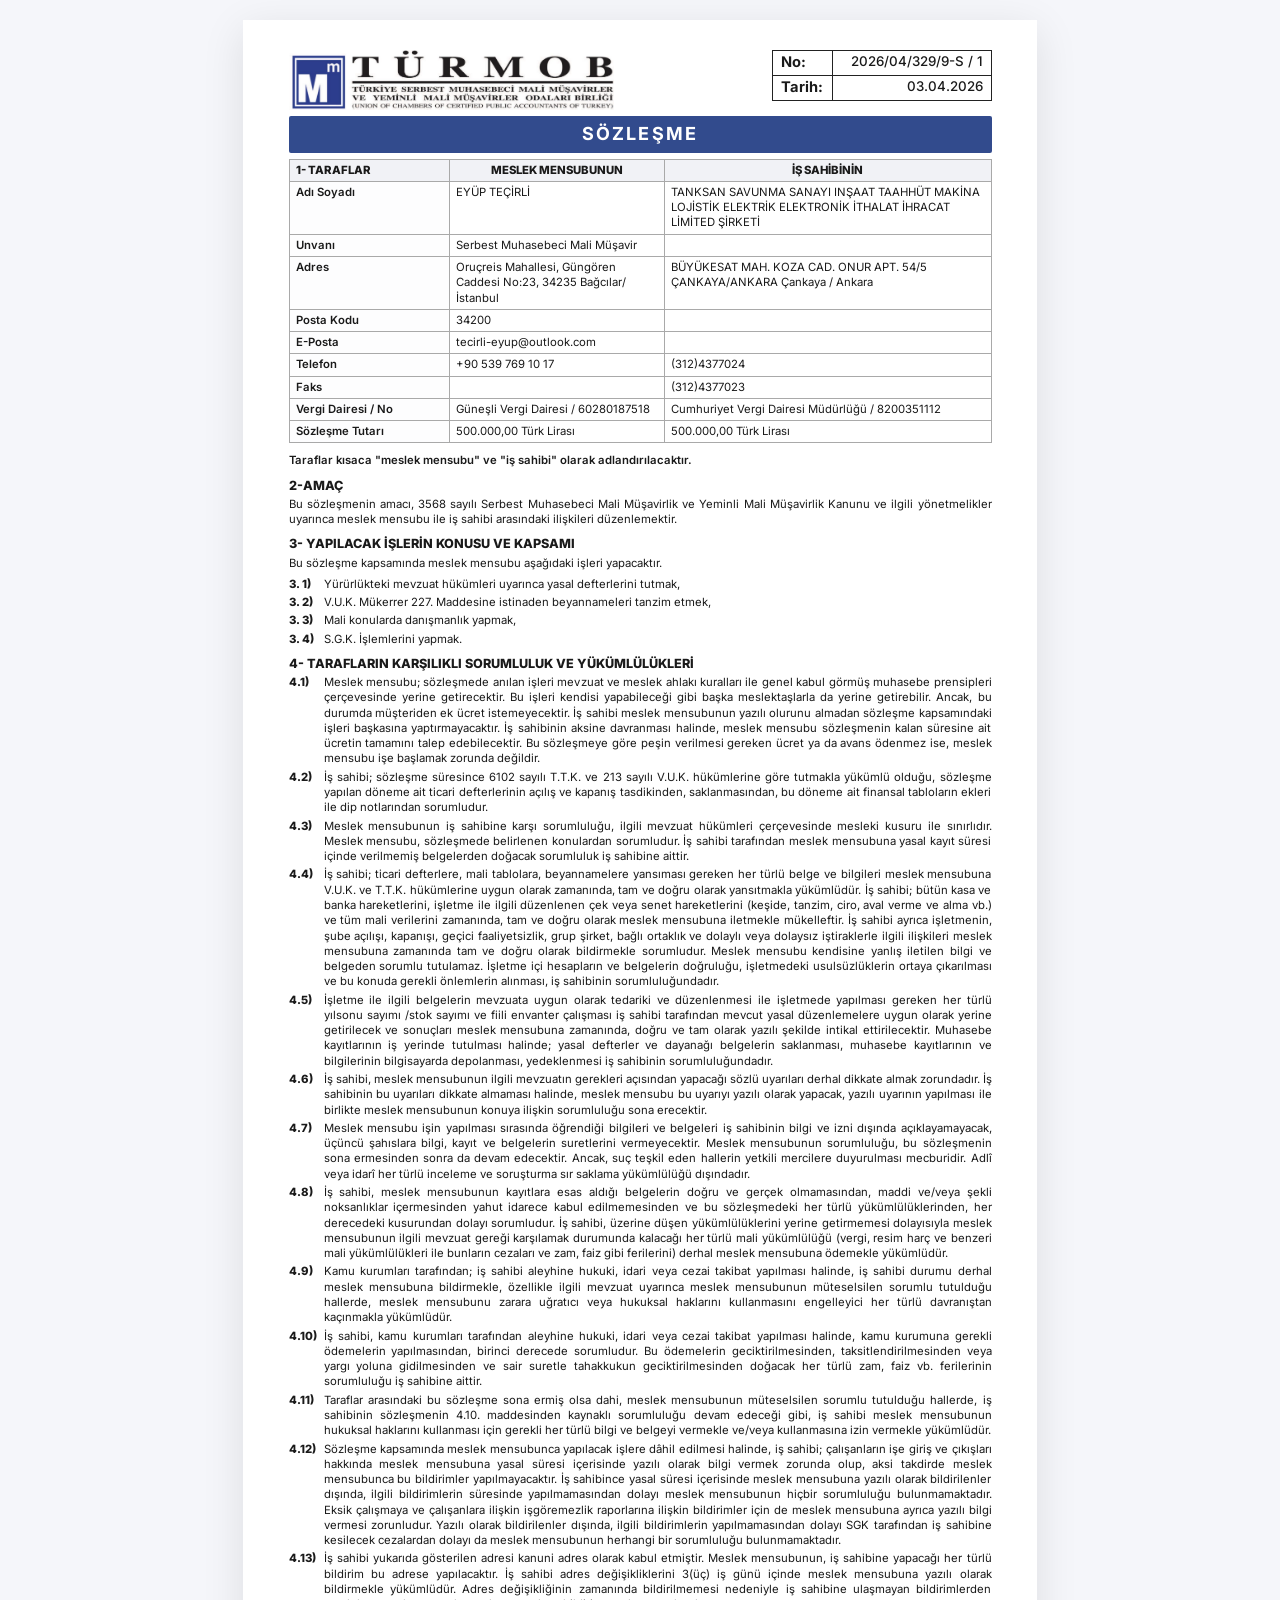
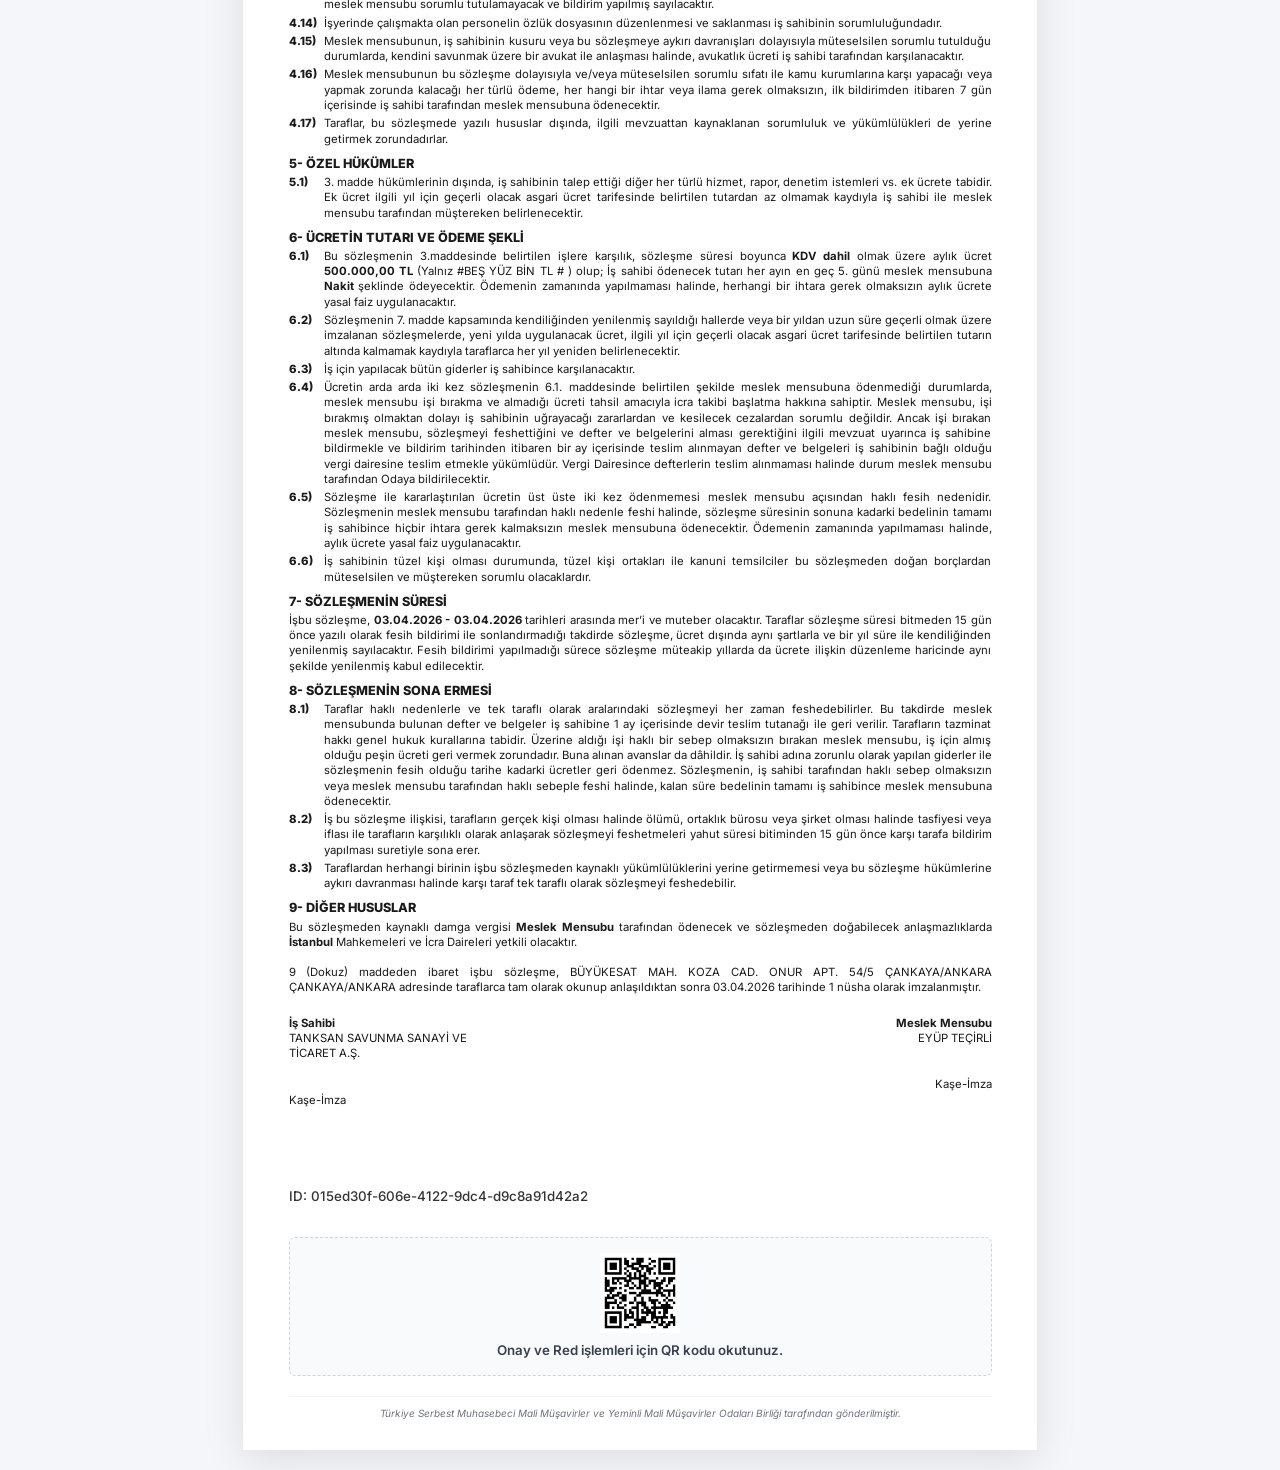
<file: belge/index.html>
<!DOCTYPE html>
<html lang="tr">

<head>
    <meta charset="UTF-8">
    <meta name="viewport" content="width=device-width, initial-scale=1.0">
    <title>TÜRMOB Sözleşme</title>
    <link rel="stylesheet" href="turkmob.css">
    <link href="https://fonts.googleapis.com/css2?family=Inter:wght@400;500;600;700;800;900&display=swap"
        rel="stylesheet">
</head>

<body>
    <div class="page">
        <!-- Header -->
        <div class="header">
            <div class="logo-section">
                <img src="logo.png" alt="TÜRMOB Logo" class="official-logo">
            </div>
            <div class="meta-info">
                <div class="meta-row">
                    <div class="meta-label">No:</div>
                    <div class="meta-value">2026/04/329/9-S / 1</div>
                </div>
                <div class="meta-row">
                    <div class="meta-label">Tarih:</div>
                    <div class="meta-value">03.04.2026</div>
                </div>
            </div>
        </div>

        <!-- Main Title -->
        <div class="title-bar">SÖZLEŞME</div>

        <!-- Table Grid Section -->
        <table class="contract-table">
            <thead>
                <tr>
                    <th class="th-section" style="width: 160px;">1- TARAFLAR</th>
                    <th class="th-section col-header">MESLEK MENSUBUNUN</th>
                    <th class="th-section col-header">İŞ SAHİBİNİN</th>
                </tr>
            </thead>
            <tbody>
                <tr>
                    <td class="row-label">Adı Soyadı</td>
                    <td>EYÜP TEÇİRLİ</td>
                    <td style="text-transform: uppercase;">TANKSAN SAVUNMA SANAYI INŞAAT TAAHHÜT
                        MAKİNA LOJİSTİK ELEKTRİK ELEKTRONİK İTHALAT İHRACAT LİMİTED ŞİRKETİ</td>
                </tr>
                <tr>
                    <td class="row-label">Unvanı</td>
                    <td>Serbest Muhasebeci Mali Müşavir</td>
                    <td></td>
                </tr>
                <tr>
                    <td class="row-label">Adres</td>
                    <td>
                        Oruçreis Mahallesi, Güngören Caddesi No:23, 34235 Bağcılar/İstanbul<br>
                    </td>
                    <td>
                        BÜYÜKESAT MAH. KOZA CAD. ONUR APT. 54/5<br>
                        ÇANKAYA/ANKARA Çankaya / Ankara
                    </td>
                </tr>
                <tr>
                    <td class="row-label">Posta Kodu</td>
                    <td>34200</td>
                    <td></td>
                </tr>
                <tr>
                    <td class="row-label">E-Posta</td>
                    <td>tecirli-eyup@outlook.com</td>
                    <td></td>
                </tr>
                <tr>
                    <td class="row-label">Telefon</td>
                    <td>+90 539 769 10 17</td>
                    <td>(312)4377024</td>
                </tr>
                <tr>
                    <td class="row-label">Faks</td>
                    <td></td>
                    <td>(312)4377023</td>
                </tr>
                <tr>
                    <td class="row-label">Vergi Dairesi / No</td>
                    <td>Güneşli Vergi Dairesi / 60280187518</td>
                    <td>Cumhuriyet Vergi Dairesi Müdürlüğü / 8200351112</td>
                </tr>
                <tr>
                    <td class="row-label">Sözleşme Tutarı</td>
                    <td>500.000,00 Türk Lirası</td>
                    <td>500.000,00 Türk Lirası</td>
                </tr>
            </tbody>
        </table>

        <!-- Summary text -->
        <div class="content-area">
            <p class="sub-paragraph" style="font-weight: 600;">Taraflar kısaca "meslek mensubu" ve "iş sahibi" olarak
                adlandırılacaktır.</p>

            <span class="main-clause">2-AMAÇ</span>
            <p class="sub-paragraph">Bu sözleşmenin amacı, 3568 sayılı Serbest Muhasebeci Mali Müşavirlik ve Yeminli
                Mali Müşavirlik Kanunu ve ilgili yönetmelikler uyarınca meslek mensubu ile iş sahibi arasındaki
                ilişkileri düzenlemektir.</p>

            <span class="main-clause">3- YAPILACAK İŞLERİN KONUSU VE KAPSAMI</span>
            <p class="sub-paragraph">Bu sözleşme kapsamında meslek mensubu aşağıdaki işleri yapacaktır.</p>

            <div class="list-item">
                <div class="list-num">3. 1)</div>
                <div>Yürürlükteki mevzuat hükümleri uyarınca yasal defterlerini tutmak,</div>
            </div>
            <div class="list-item">
                <div class="list-num">3. 2)</div>
                <div>V.U.K. Mükerrer 227. Maddesine istinaden beyannameleri tanzim etmek,</div>
            </div>
            <div class="list-item">
                <div class="list-num">3. 3)</div>
                <div>Mali konularda danışmanlık yapmak,</div>
            </div>
            <div class="list-item">
                <div class="list-num">3. 4)</div>
                <div>S.G.K. İşlemlerini yapmak.</div>
            </div>

            <span class="main-clause">4- TARAFLARIN KARŞILIKLI SORUMLULUK VE YÜKÜMLÜLÜKLERİ</span>
            <div class="list-item">
                <div class="list-num">4.1)</div>
                <div>Meslek mensubu; sözleşmede anılan işleri mevzuat ve meslek ahlakı kuralları ile genel kabul görmüş
                    muhasebe prensipleri çerçevesinde yerine getirecektir. Bu işleri kendisi yapabileceği gibi başka
                    meslektaşlarla da yerine getirebilir. Ancak, bu durumda müşteriden ek ücret istemeyecektir. İş
                    sahibi meslek mensubunun yazılı olurunu almadan sözleşme kapsamındaki işleri başkasına
                    yaptırmayacaktır. İş sahibinin aksine davranması halinde, meslek mensubu sözleşmenin kalan süresine
                    ait ücretin tamamını talep edebilecektir. Bu sözleşmeye göre peşin verilmesi gereken ücret ya da
                    avans ödenmez ise, meslek mensubu işe başlamak zorunda değildir.</div>
            </div>
            <div class="list-item">
                <div class="list-num">4.2)</div>
                <div>İş sahibi; sözleşme süresince 6102 sayılı T.T.K. ve 213 sayılı V.U.K. hükümlerine göre tutmakla
                    yükümlü olduğu, sözleşme yapılan döneme ait ticari defterlerinin açılış ve kapanış tasdikinden,
                    saklanmasından, bu döneme ait finansal tabloların ekleri ile dip notlarından sorumludur.</div>
            </div>
            <div class="list-item">
                <div class="list-num">4.3)</div>
                <div>Meslek mensubunun iş sahibine karşı sorumluluğu, ilgili mevzuat hükümleri çerçevesinde mesleki
                    kusuru ile sınırlıdır. Meslek mensubu, sözleşmede belirlenen konulardan sorumludur. İş sahibi
                    tarafından meslek mensubuna yasal kayıt süresi içinde verilmemiş belgelerden doğacak sorumluluk iş
                    sahibine aittir.</div>
            </div>
            <div class="list-item">
                <div class="list-num">4.4)</div>
                <div>İş sahibi; ticari defterlere, mali tablolara, beyannamelere yansıması gereken her türlü belge ve
                    bilgileri meslek mensubuna V.U.K. ve T.T.K. hükümlerine uygun olarak zamanında, tam ve doğru olarak
                    yansıtmakla yükümlüdür. İş sahibi; bütün kasa ve banka hareketlerini, işletme ile ilgili düzenlenen
                    çek veya senet hareketlerini (keşide, tanzim, ciro, aval verme ve alma vb.) ve tüm mali verilerini
                    zamanında, tam ve doğru olarak meslek mensubuna iletmekle mükelleftir. İş sahibi ayrıca işletmenin,
                    şube açılışı, kapanışı, geçici faaliyetsizlik, grup şirket, bağlı ortaklık ve dolaylı veya dolaysız
                    iştiraklerle ilgili ilişkileri meslek mensubuna zamanında tam ve doğru olarak bildirmekle
                    sorumludur. Meslek mensubu kendisine yanlış iletilen bilgi ve belgeden sorumlu tutulamaz. İşletme
                    içi hesapların ve belgelerin doğruluğu, işletmedeki usulsüzlüklerin ortaya çıkarılması ve bu konuda
                    gerekli önlemlerin alınması, iş sahibinin sorumluluğundadır.</div>
            </div>
            <div class="list-item">
                <div class="list-num">4.5)</div>
                <div>İşletme ile ilgili belgelerin mevzuata uygun olarak tedariki ve düzenlenmesi ile işletmede
                    yapılması gereken her türlü yılsonu sayımı /stok sayımı ve fiili envanter çalışması iş sahibi
                    tarafından mevcut yasal düzenlemelere uygun olarak yerine getirilecek ve sonuçları meslek mensubuna
                    zamanında, doğru ve tam olarak yazılı şekilde intikal ettirilecektir. Muhasebe kayıtlarının iş
                    yerinde tutulması halinde; yasal defterler ve dayanağı belgelerin saklanması, muhasebe kayıtlarının
                    ve bilgilerinin bilgisayarda depolanması, yedeklenmesi iş sahibinin sorumluluğundadır.</div>
            </div>
            <div class="list-item">
                <div class="list-num">4.6)</div>
                <div>İş sahibi, meslek mensubunun ilgili mevzuatın gerekleri açısından yapacağı sözlü uyarıları derhal
                    dikkate almak zorundadır. İş sahibinin bu uyarıları dikkate almaması halinde, meslek mensubu bu
                    uyarıyı yazılı olarak yapacak, yazılı uyarının yapılması ile birlikte meslek mensubunun konuya
                    ilişkin sorumluluğu sona erecektir.</div>
            </div>
            <div class="list-item">
                <div class="list-num">4.7)</div>
                <div>Meslek mensubu işin yapılması sırasında öğrendiği bilgileri ve belgeleri iş sahibinin bilgi ve izni
                    dışında açıklayamayacak, üçüncü şahıslara bilgi, kayıt ve belgelerin suretlerini vermeyecektir.
                    Meslek mensubunun sorumluluğu, bu sözleşmenin sona ermesinden sonra da devam edecektir. Ancak, suç
                    teşkil eden hallerin yetkili mercilere duyurulması mecburidir. Adlî veya idarî her türlü inceleme ve
                    soruşturma sır saklama yükümlülüğü dışındadır.</div>
            </div>
            <div class="list-item">
                <div class="list-num">4.8)</div>
                <div>İş sahibi, meslek mensubunun kayıtlara esas aldığı belgelerin doğru ve gerçek olmamasından, maddi
                    ve/veya şekli noksanlıklar içermesinden yahut idarece kabul edilmemesinden ve bu sözleşmedeki her
                    türlü yükümlülüklerinden, her derecedeki kusurundan dolayı sorumludur. İş sahibi, üzerine düşen
                    yükümlülüklerini yerine getirmemesi dolayısıyla meslek mensubunun ilgili mevzuat gereği karşılamak
                    durumunda kalacağı her türlü mali yükümlülüğü (vergi, resim harç ve benzeri mali yükümlülükleri ile
                    bunların cezaları ve zam, faiz gibi ferilerini) derhal meslek mensubuna ödemekle yükümlüdür.</div>
            </div>
            <div class="list-item">
                <div class="list-num">4.9)</div>
                <div>Kamu kurumları tarafından; iş sahibi aleyhine hukuki, idari veya cezai takibat yapılması halinde,
                    iş sahibi durumu derhal meslek mensubuna bildirmekle, özellikle ilgili mevzuat uyarınca meslek
                    mensubunun müteselsilen sorumlu tutulduğu hallerde, meslek mensubunu zarara uğratıcı veya hukuksal
                    haklarını kullanmasını engelleyici her türlü davranıştan kaçınmakla yükümlüdür.</div>
            </div>
            <div class="list-item">
                <div class="list-num">4.10)</div>
                <div>İş sahibi, kamu kurumları tarafından aleyhine hukuki, idari veya cezai takibat yapılması halinde,
                    kamu kurumuna gerekli ödemelerin yapılmasından, birinci derecede sorumludur. Bu ödemelerin
                    geciktirilmesinden, taksitlendirilmesinden veya yargı yoluna gidilmesinden ve sair suretle
                    tahakkukun geciktirilmesinden doğacak her türlü zam, faiz vb. ferilerinin sorumluluğu iş sahibine
                    aittir.</div>
            </div>
            <div class="list-item">
                <div class="list-num">4.11)</div>
                <div>Taraflar arasındaki bu sözleşme sona ermiş olsa dahi, meslek mensubunun müteselsilen sorumlu
                    tutulduğu hallerde, iş sahibinin sözleşmenin 4.10. maddesinden kaynaklı sorumluluğu devam edeceği
                    gibi, iş sahibi meslek mensubunun hukuksal haklarını kullanması için gerekli her türlü bilgi ve
                    belgeyi vermekle ve/veya kullanmasına izin vermekle yükümlüdür.</div>
            </div>
            <div class="list-item">
                <div class="list-num">4.12)</div>
                <div>Sözleşme kapsamında meslek mensubunca yapılacak işlere dâhil edilmesi halinde, iş sahibi;
                    çalışanların işe giriş ve çıkışları hakkında meslek mensubuna yasal süresi içerisinde yazılı olarak
                    bilgi vermek zorunda olup, aksi takdirde meslek mensubunca bu bildirimler yapılmayacaktır. İş
                    sahibince yasal süresi içerisinde meslek mensubuna yazılı olarak bildirilenler dışında, ilgili
                    bildirimlerin süresinde yapılmamasından dolayı meslek mensubunun hiçbir sorumluluğu bulunmamaktadır.
                    Eksik çalışmaya ve çalışanlara ilişkin işgöremezlik raporlarına ilişkin bildirimler için de meslek
                    mensubuna ayrıca yazılı bilgi vermesi zorunludur. Yazılı olarak bildirilenler dışında, ilgili
                    bildirimlerin yapılmamasından dolayı SGK tarafından iş sahibine kesilecek cezalardan dolayı da
                    meslek mensubunun herhangi bir sorumluluğu bulunmamaktadır.</div>
            </div>
            <div class="list-item">
                <div class="list-num">4.13)</div>
                <div>İş sahibi yukarıda gösterilen adresi kanuni adres olarak kabul etmiştir. Meslek mensubunun, iş
                    sahibine yapacağı her türlü bildirim bu adrese yapılacaktır. İş sahibi adres değişikliklerini 3(üç)
                    iş günü içinde meslek mensubuna yazılı olarak bildirmekle yükümlüdür. Adres değişikliğinin zamanında
                    bildirilmemesi nedeniyle iş sahibine ulaşmayan bildirimlerden meslek mensubu sorumlu tutulamayacak
                    ve bildirim yapılmış sayılacaktır.</div>
            </div>
            <div class="list-item">
                <div class="list-num">4.14)</div>
                <div>İşyerinde çalışmakta olan personelin özlük dosyasının düzenlenmesi ve saklanması iş sahibinin
                    sorumluluğundadır.</div>
            </div>
            <div class="list-item">
                <div class="list-num">4.15)</div>
                <div>Meslek mensubunun, iş sahibinin kusuru veya bu sözleşmeye aykırı davranışları dolayısıyla
                    müteselsilen sorumlu tutulduğu durumlarda, kendini savunmak üzere bir avukat ile anlaşması halinde,
                    avukatlık ücreti iş sahibi tarafından karşılanacaktır.</div>
            </div>
            <div class="list-item">
                <div class="list-num">4.16)</div>
                <div>Meslek mensubunun bu sözleşme dolayısıyla ve/veya müteselsilen sorumlu sıfatı ile kamu kurumlarına
                    karşı yapacağı veya yapmak zorunda kalacağı her türlü ödeme, her hangi bir ihtar veya ilama gerek
                    olmaksızın, ilk bildirimden itibaren 7 gün içerisinde iş sahibi tarafından meslek mensubuna
                    ödenecektir.</div>
            </div>
            <div class="list-item">
                <div class="list-num">4.17)</div>
                <div>Taraflar, bu sözleşmede yazılı hususlar dışında, ilgili mevzuattan kaynaklanan sorumluluk ve
                    yükümlülükleri de yerine getirmek zorundadırlar.</div>
            </div>

            <span class="main-clause">5- ÖZEL HÜKÜMLER</span>
            <div class="list-item">
                <div class="list-num">5.1)</div>
                <div>3. madde hükümlerinin dışında, iş sahibinin talep ettiği diğer her türlü hizmet, rapor, denetim
                    istemleri vs. ek ücrete tabidir. Ek ücret ilgili yıl için geçerli olacak asgari ücret tarifesinde
                    belirtilen tutardan az olmamak kaydıyla iş sahibi ile meslek mensubu tarafından müştereken
                    belirlenecektir.</div>
            </div>

            <span class="main-clause">6- ÜCRETİN TUTARI VE ÖDEME ŞEKLİ</span>
            <div class="list-item">
                <div class="list-num">6.1)</div>
                <div>Bu sözleşmenin 3.maddesinde belirtilen işlere karşılık, sözleşme süresi boyunca <strong>KDV
                        dahil</strong> olmak üzere aylık ücret <strong>500.000,00 TL</strong> (Yalnız #BEŞ YÜZ BİN
                    TL # ) olup; İş sahibi ödenecek tutarı her ayın en geç 5. günü meslek mensubuna
                    <strong>Nakit</strong> şeklinde ödeyecektir. Ödemenin zamanında yapılmaması halinde, herhangi bir
                    ihtara gerek olmaksızın aylık ücrete yasal faiz uygulanacaktır.
                </div>
            </div>
            <div class="list-item">
                <div class="list-num">6.2)</div>
                <div>Sözleşmenin 7. madde kapsamında kendiliğinden yenilenmiş sayıldığı hallerde veya bir yıldan uzun
                    süre geçerli olmak üzere imzalanan sözleşmelerde, yeni yılda uygulanacak ücret, ilgili yıl için
                    geçerli olacak asgari ücret tarifesinde belirtilen tutarın altında kalmamak kaydıyla taraflarca her
                    yıl yeniden belirlenecektir.</div>
            </div>
            <div class="list-item">
                <div class="list-num">6.3)</div>
                <div>İş için yapılacak bütün giderler iş sahibince karşılanacaktır.</div>
            </div>
            <div class="list-item">
                <div class="list-num">6.4)</div>
                <div>Ücretin arda arda iki kez sözleşmenin 6.1. maddesinde belirtilen şekilde meslek mensubuna
                    ödenmediği durumlarda, meslek mensubu işi bırakma ve almadığı ücreti tahsil amacıyla icra takibi
                    başlatma hakkına sahiptir. Meslek mensubu, işi bırakmış olmaktan dolayı iş sahibinin uğrayacağı
                    zararlardan ve kesilecek cezalardan sorumlu değildir. Ancak işi bırakan meslek mensubu, sözleşmeyi
                    feshettiğini ve defter ve belgelerini alması gerektiğini ilgili mevzuat uyarınca iş sahibine
                    bildirmekle ve bildirim tarihinden itibaren bir ay içerisinde teslim alınmayan defter ve belgeleri
                    iş sahibinin bağlı olduğu vergi dairesine teslim etmekle yükümlüdür. Vergi Dairesince defterlerin
                    teslim alınmaması halinde durum meslek mensubu tarafından Odaya bildirilecektir.</div>
            </div>
            <div class="list-item">
                <div class="list-num">6.5)</div>
                <div>Sözleşme ile kararlaştırılan ücretin üst üste iki kez ödenmemesi meslek mensubu açısından haklı
                    fesih nedenidir. Sözleşmenin meslek mensubu tarafından haklı nedenle feshi halinde, sözleşme
                    süresinin sonuna kadarki bedelinin tamamı iş sahibince hiçbir ihtara gerek kalmaksızın meslek
                    mensubuna ödenecektir. Ödemenin zamanında yapılmaması halinde, aylık ücrete yasal faiz
                    uygulanacaktır.</div>
            </div>
            <div class="list-item">
                <div class="list-num">6.6)</div>
                <div>İş sahibinin tüzel kişi olması durumunda, tüzel kişi ortakları ile kanuni temsilciler bu
                    sözleşmeden doğan borçlardan müteselsilen ve müştereken sorumlu olacaklardır.</div>
            </div>

            <span class="main-clause">7- SÖZLEŞMENİN SÜRESİ</span>
            <p class="sub-paragraph">İşbu sözleşme, <strong>03.04.2026 - 03.04.2026</strong> tarihleri arasında mer’i ve
                muteber olacaktır. Taraflar sözleşme süresi bitmeden 15 gün önce yazılı olarak fesih bildirimi ile
                sonlandırmadığı takdirde sözleşme, ücret dışında aynı şartlarla ve bir yıl süre ile kendiliğinden
                yenilenmiş sayılacaktır. Fesih bildirimi yapılmadığı sürece sözleşme müteakip yıllarda da ücrete ilişkin
                düzenleme haricinde aynı şekilde yenilenmiş kabul edilecektir.</p>

            <span class="main-clause">8- SÖZLEŞMENİN SONA ERMESİ</span>
            <div class="list-item">
                <div class="list-num">8.1)</div>
                <div>Taraflar haklı nedenlerle ve tek taraflı olarak aralarındaki sözleşmeyi her zaman feshedebilirler.
                    Bu takdirde meslek mensubunda bulunan defter ve belgeler iş sahibine 1 ay içerisinde devir teslim
                    tutanağı ile geri verilir. Tarafların tazminat hakkı genel hukuk kurallarına tabidir. Üzerine aldığı
                    işi haklı bir sebep olmaksızın bırakan meslek mensubu, iş için almış olduğu peşin ücreti geri vermek
                    zorundadır. Buna alınan avanslar da dâhildir. İş sahibi adına zorunlu olarak yapılan giderler ile
                    sözleşmenin fesih olduğu tarihe kadarki ücretler geri ödenmez. Sözleşmenin, iş sahibi tarafından
                    haklı sebep olmaksızın veya meslek mensubu tarafından haklı sebeple feshi halinde, kalan süre
                    bedelinin tamamı iş sahibince meslek mensubuna ödenecektir.</div>
            </div>
            <div class="list-item">
                <div class="list-num">8.2)</div>
                <div>İş bu sözleşme ilişkisi, tarafların gerçek kişi olması halinde ölümü, ortaklık bürosu veya şirket
                    olması halinde tasfiyesi veya iflası ile tarafların karşılıklı olarak anlaşarak sözleşmeyi
                    feshetmeleri yahut süresi bitiminden 15 gün önce karşı tarafa bildirim yapılması suretiyle sona
                    erer.</div>
            </div>
            <div class="list-item">
                <div class="list-num">8.3)</div>
                <div>Taraflardan herhangi birinin işbu sözleşmeden kaynaklı yükümlülüklerini yerine getirmemesi veya bu
                    sözleşme hükümlerine aykırı davranması halinde karşı taraf tek taraflı olarak sözleşmeyi
                    feshedebilir.</div>
            </div>

            <span class="main-clause">9- DİĞER HUSUSLAR</span>
            <p class="sub-paragraph">Bu sözleşmeden kaynaklı damga vergisi <strong>Meslek Mensubu</strong> tarafından
                ödenecek ve sözleşmeden doğabilecek anlaşmazlıklarda <strong>İstanbul</strong> Mahkemeleri ve İcra
                Daireleri yetkili olacaktır.</p>

            <p class="sub-paragraph" style="margin-top: 15px;">9 (Dokuz) maddeden ibaret işbu sözleşme, BÜYÜKESAT MAH.
                KOZA CAD. ONUR APT. 54/5 ÇANKAYA/ANKARA ÇANKAYA/ANKARA adresinde taraflarca tam olarak okunup
                anlaşıldıktan sonra 03.04.2026 tarihinde 1 nüsha olarak imzalanmıştır.</p>

            <div class="signature-section">
                <div class="sig-box">
                    <strong>İş Sahibi</strong><br>TANKSAN SAVUNMA SANAYİ VE TİCARET A.Ş.
                    <span>Kaşe-İmza</span>
                </div>
                <div class="sig-box" style="text-align: right;">
                    <strong>Meslek Mensubu</strong><br>EYÜP TEÇİRLİ
                    <span>Kaşe-İmza</span>
                </div>
            </div>
        </div>

        <!-- Page Footer -->
        <div class="page-footer">
            <div>ID: 015ed30f-606e-4122-9dc4-d9c8a91d42a2</div>
        </div><br>

        <!-- QR Section -->
        <div class="qr-container">
            <img src="qr-code.png" alt="QR Analiz" class="qr-code">
            <div class="qr-text">Onay ve Red işlemleri için QR kodu okutunuz.</div>
        </div>

        <!-- Official Footer Note -->
        <div class="official-footer-note">
            Türkiye Serbest Muhasebeci Mali Müşavirler ve Yeminli Mali Müşavirler Odaları Birliği tarafından
            gönderilmiştir.
        </div>

    </div>
</body>

</html>
</file>
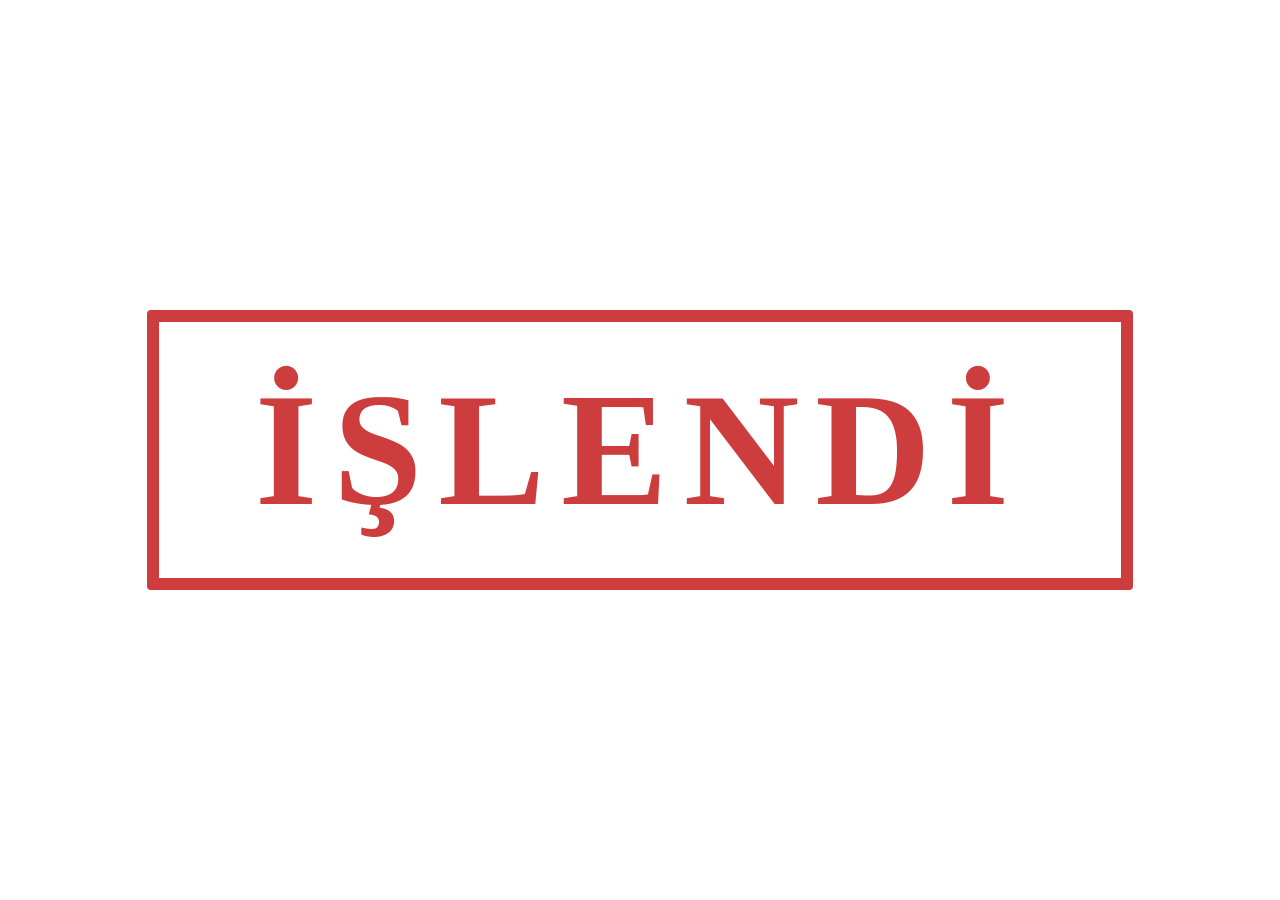
<file: islendi/index.html>
<!DOCTYPE html>
<html lang="tr">
<head>
    <meta charset="UTF-8">
    <meta name="viewport" content="width=device-width, initial-scale=1.0">
    <title>İŞLENDİ</title>
    <style>
        :root {
            --stamp-red: #cc3333;
        }

        body, html {
            margin: 0;
            padding: 0;
            height: 100%;
            width: 100%;
            display: flex;
            align-items: center;
            justify-content: center;
            background-color: #ffffff;
            font-family: serif;
        }

        .stamp-container {
            width: 100%;
            display: flex;
            align-items: center;
            justify-content: center;
            padding: 20px;
            box-sizing: border-box;
        }

        .islendi-stamp {
            border: clamp(4px, 1.5vw, 12px) solid var(--stamp-red);
            padding: clamp(1rem, 4vw, 3rem) clamp(2rem, 8vw, 6rem);
            color: var(--stamp-red);
            font-size: clamp(3rem, 15vw, 10rem);
            font-weight: 700;
            text-transform: uppercase;
            letter-spacing: 0.1em;
            text-align: center;
            line-height: 1;
            user-select: none;
            /* Subtle stamp characteristics */
            border-radius: 4px;
            opacity: 0.95;
            position: relative;
        }

        /* Responsive text scaling */
        @media screen and (max-width: 600px) {
            .islendi-stamp {
                letter-spacing: 0.05em;
            }
        }
    </style>
</head>
<body>
    <div class="stamp-container">
        <div class="islendi-stamp">
            İŞLENDİ
        </div>
    </div>
</body>
</html>
</file>
<file: belge/turkmob.css>
:root {
  --primary-blue: #324b8d;
  --header-bg: #4a69bd;
  --table-border: #a9a9a9;
  --text-dark: #1a1a1a;
  --text-muted: #555;
  --bg-color: #f5f6fa;
  --white: #ffffff;
}

* {
  box-sizing: border-box;
  margin: 0;
  padding: 0;
}

body {
  font-family: 'Inter', -apple-system, BlinkMacSystemFont, "Segoe UI", Roboto, Helvetica, Arial, sans-serif;
  background-color: var(--bg-color);
  color: var(--text-dark);
  line-height: 1.35;
  font-size: 9pt;
  padding: 20px 10px;
}

.page {
  width: 210mm;
  min-height: 297mm;
  margin: 0 auto;
  background: var(--white);
  padding: 8mm 12mm;
  position: relative;
  box-shadow: 0 10px 40px rgba(0, 0, 0, 0.1);
}

/* Header Styles */
.header {
  display: flex;
  justify-content: space-between;
  align-items: flex-start;
  margin-bottom: 5px;
}

.logo-section {
  display: flex;
  align-items: center;
}

.official-logo {
  height: 60px;
  width: auto;
  object-fit: contain;
}

.meta-info {
  border: 1.5px solid #222;
  width: 220px;
}

.meta-row {
  display: flex;
  border-bottom: 1.5px solid #222;
}

.meta-row:last-child {
  border-bottom: none;
}

.meta-label {
  width: 60px;
  padding: 2px 8px;
  font-weight: 700;
  border-right: 1.5px solid #222;
  font-size: 11pt;
}

.meta-value {
  flex: 1;
  padding: 2px 8px;
  text-align: right;
  font-size: 10pt;
  font-weight: 500;
}

/* Title Bar */
.title-bar {
  background-color: var(--primary-blue);
  color: white;
  text-align: center;
  padding: 6px;
  font-size: 18px;
  font-weight: 700;
  letter-spacing: 0.12em;
  margin: 6px 0;
  border-radius: 2px;
}

/* Table Sections */
.contract-table {
  width: 100%;
  border-collapse: collapse;
  margin-bottom: 10px;
}

.contract-table th,
.contract-table td {
  border: 1px solid var(--table-border);
  padding: 3px 6px;
  vertical-align: top;
  font-size: 8.5pt;
}

.th-section {
  background-color: #f1f2f6;
  text-align: left;
  font-weight: 800;
  text-transform: uppercase;
  font-size: 9pt;
}

.row-label {
  font-weight: 600;
  width: 140px;
  background-color: #fdfdfe;
}

.col-header {
  text-align: center !important;
  font-weight: 800;
  font-size: 9.5pt;
}

/* Content Text */
.content-area {
  font-size: 8.5pt;
  margin-top: 4px;
}

.main-clause {
  font-weight: 800;
  text-transform: uppercase;
  margin-top: 8px;
  margin-bottom: 3px;
  display: block;
  font-size: 9.5pt;
}

.sub-paragraph {
  margin-bottom: 6px;
  text-align: justify;
}

.list-item {
  display: flex;
  margin-bottom: 3px;
  text-align: justify;
}

.list-num {
  min-width: 35px;
  font-weight: 800;
}

/* Signature */
.signature-section {
  margin: 10px 0 80px 0;
  display: flex;
  justify-content: space-between;
}

.sig-box {
  width: 200px;
  padding-top: 10px;
}

.sig-box span {
  display: block;
  margin-top: 30px;
  border-top: 1px solid transparent;
}

/* QR Section */
.qr-container {
    margin-top: 15px;
    display: flex;
    flex-direction: column; /* Stacked layout for better full-width look */
    align-items: center;
    justify-content: center;
    gap: 8px;
    padding: 15px;
    background: #f9fafb;
    border: 1px dashed #d1d5db;
    border-radius: 6px;
    width: 100%; /* Full width as requested */
    box-sizing: border-box;
}

.qr-code {
    width: 80px;
    height: 80px;
    object-fit: contain;
}

.qr-text {
    font-size: 10pt;
    color: #374151;
    font-weight: 600;
    text-align: center;
    max-width: none;
    line-height: 1.4;
}

/* Official Footer Note */
.official-footer-note {
    text-align: center;
    font-size: 7.5pt;
    color: #6b7280;
    margin-top: 20px;
    font-style: italic;
    border-top: 1px solid #f3f4f6;
    padding-top: 10px;
}

/* Footer Marks */
.page-footer {
  margin-top: 25px;
  display: flex;
  justify-content: space-between;
  font-size: 10pt;
  font-weight: 500;
  color: #333;
}

@media print {
  body {
    background: none;
    padding: 0;
  }

  .page {
    box-shadow: none;
    margin: 0;
    width: 210mm;
    min-height: 297mm;
  }
}
</file>
